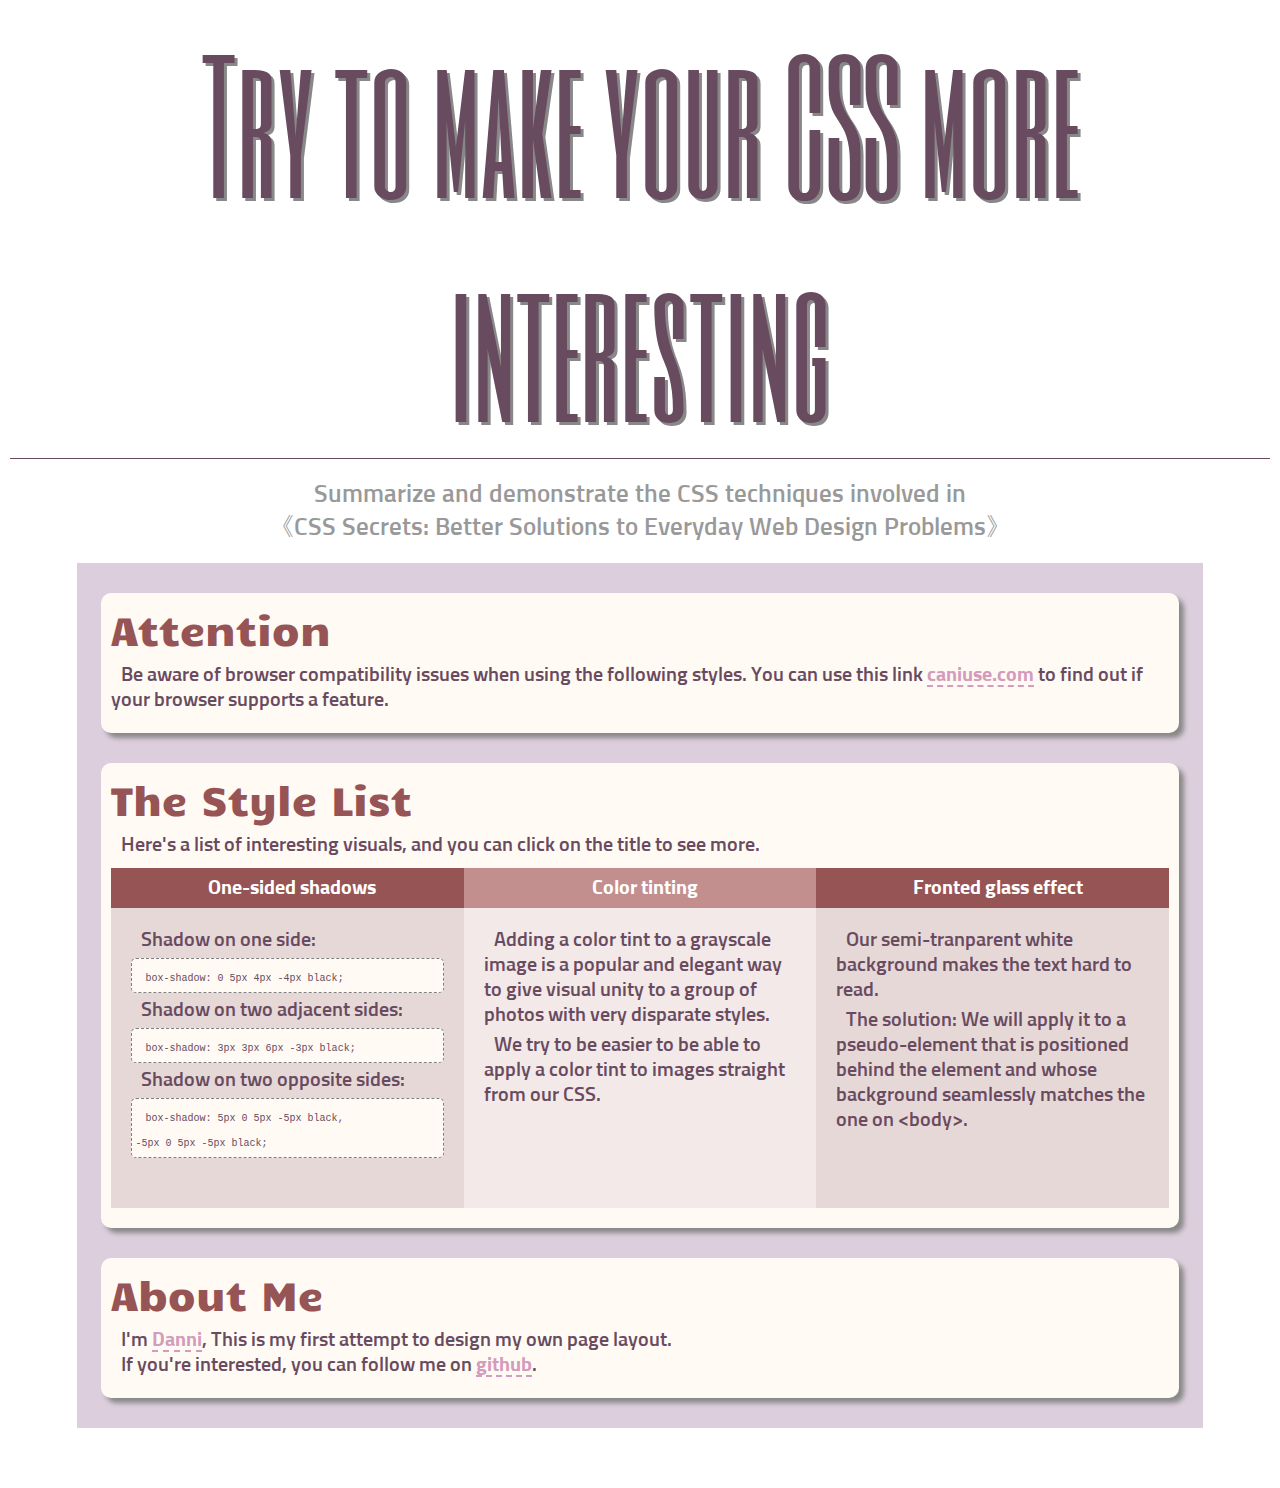
<file: index.html>
<!--
 * @Author: danni
 * @Date: 2020-03-26 19:11:49
 -->
<!DOCTYPE html>
<html lang="en">

<head>
    <meta charset="UTF-8">
    <meta name="viewport" content="width=device-width, initial-scale=1.0">
    <link href="https://fonts.googleapis.com/css?family=Candal|Six+Caps|Sunflower:300&display=swap" rel="stylesheet">
    <link href="css/index.css" rel="stylesheet" type="text/css">
    <title>Danni | Try to make your CSS more interesting</title>
</head>

<body>
    <header class="flex-content">
        <p id="title" class="shadow">Try to make your CSS more interesting</p>
        <p id="subtitle">Summarize and demonstrate the CSS techniques involved in </br>《CSS Secrets: Better Solutions
            to
            Everyday Web Design Problems》</p>
    </header>
    <main class="flex-content">
        <article id="attention" class="rect">
            <p class="rect-title">Attention</p>
            <section>
                <p>Be aware of browser compatibility issues when using the following styles. You can use this link
                    <a href="https://caniuse.com/" class="a_b">caniuse.com</a> to
                    find out if your browser supports a feature.</p>
            </section>
        </article>
        <article id="attention" class="rect">
            <p class="rect-title">The Style List</p>
            <section>
                <p>Here's a list of interesting visuals, and you can click on the title to see more.</p>
                <div class="list">
                    <div class="list-item">
                        <div class="list-item_title dark">
                            <div class="preview hide">
                                <img src="image/shadow_cover.PNG" alt="shadow">
                            </div>
                            <p class="a_s">
                                <a href="html/unilateral_projection.html">One-sided shadows</a>
                            </p>
                        </div>
                        <div class="list-item_content dark">
                            <section>
                                <p>Shadow on one side:</p>
                                <p class="list-item_content_p">
                                    <code>box-shadow: 0 5px 4px -4px black;</code>
                                </p>
                                <p>Shadow on two adjacent sides:</p>
                                <p class="list-item_content_p">
                                    <code>box-shadow: 3px 3px 6px -3px black;</code>
                                </p>
                                <p>Shadow on two opposite sides:</p>
                                <p class="list-item_content_p">
                                    <code>box-shadow: 5px 0 5px -5px black,</br>
                                        -5px 0 5px -5px black;
                                    </code>
                                </p>
                            </section>
                        </div>
                    </div>
                    <div class="list-item">
                        <div class="list-item_title light">
                            <div class="preview hide">
                                <img src="image/color-tinting_cover.png" alt="shadow">
                            </div>
                            <p class="a_s">
                                <a href="html/color-tinting.html">Color tinting</a>
                            </p>
                        </div>
                        <div class="list-item_content light">
                            <section>
                                <p>Adding a color tint to a grayscale image is a popular and elegant way to give visual
                                    unity to a group of photos with very disparate styles.</p>
                                <p>We try to be easier to be able to apply a color tint to images straight from our CSS.
                                </p>
                            </section>
                        </div>
                    </div>
                    <div class="list-item">
                        <div class="list-item_title dark">
                            <div class="preview hide">
                                <img src="image/fronsted_cover.PNG" alt="fronsted">
                            </div>
                            <p class="a_s">
                                <a href="html/frosted-glass.html">Fronted glass effect</a>
                            </p>
                        </div>
                        <div class="list-item_content dark">
                            <section>
                                <p>Our semi-tranparent white background makes the text hard to read.</p>
                                <p>The solution: We will apply it to a pseudo-element that is positioned behind the
                                    element and whose background seamlessly matches the one on &lt;body&gt;.
                                </p>
                            </section>
                        </div>
                    </div>
                </div>
            </section>
        </article>
        <article id="attention" class="rect">
            <p class="rect-title">About Me</p>
            <section>
                I'm <a href="https://dannicheer.com/" class="a_b">Danni</a>, This is my first attempt to
                design my own page layout.
            </section>
            <section>
                If you're interested, you can follow me on <a
                href="https://github.com/cheerforever" class="a_b">github</a>.
            </section>
        </article>
    </main>
    <script src="js/index.js"></script>
</body>

</html>
</file>
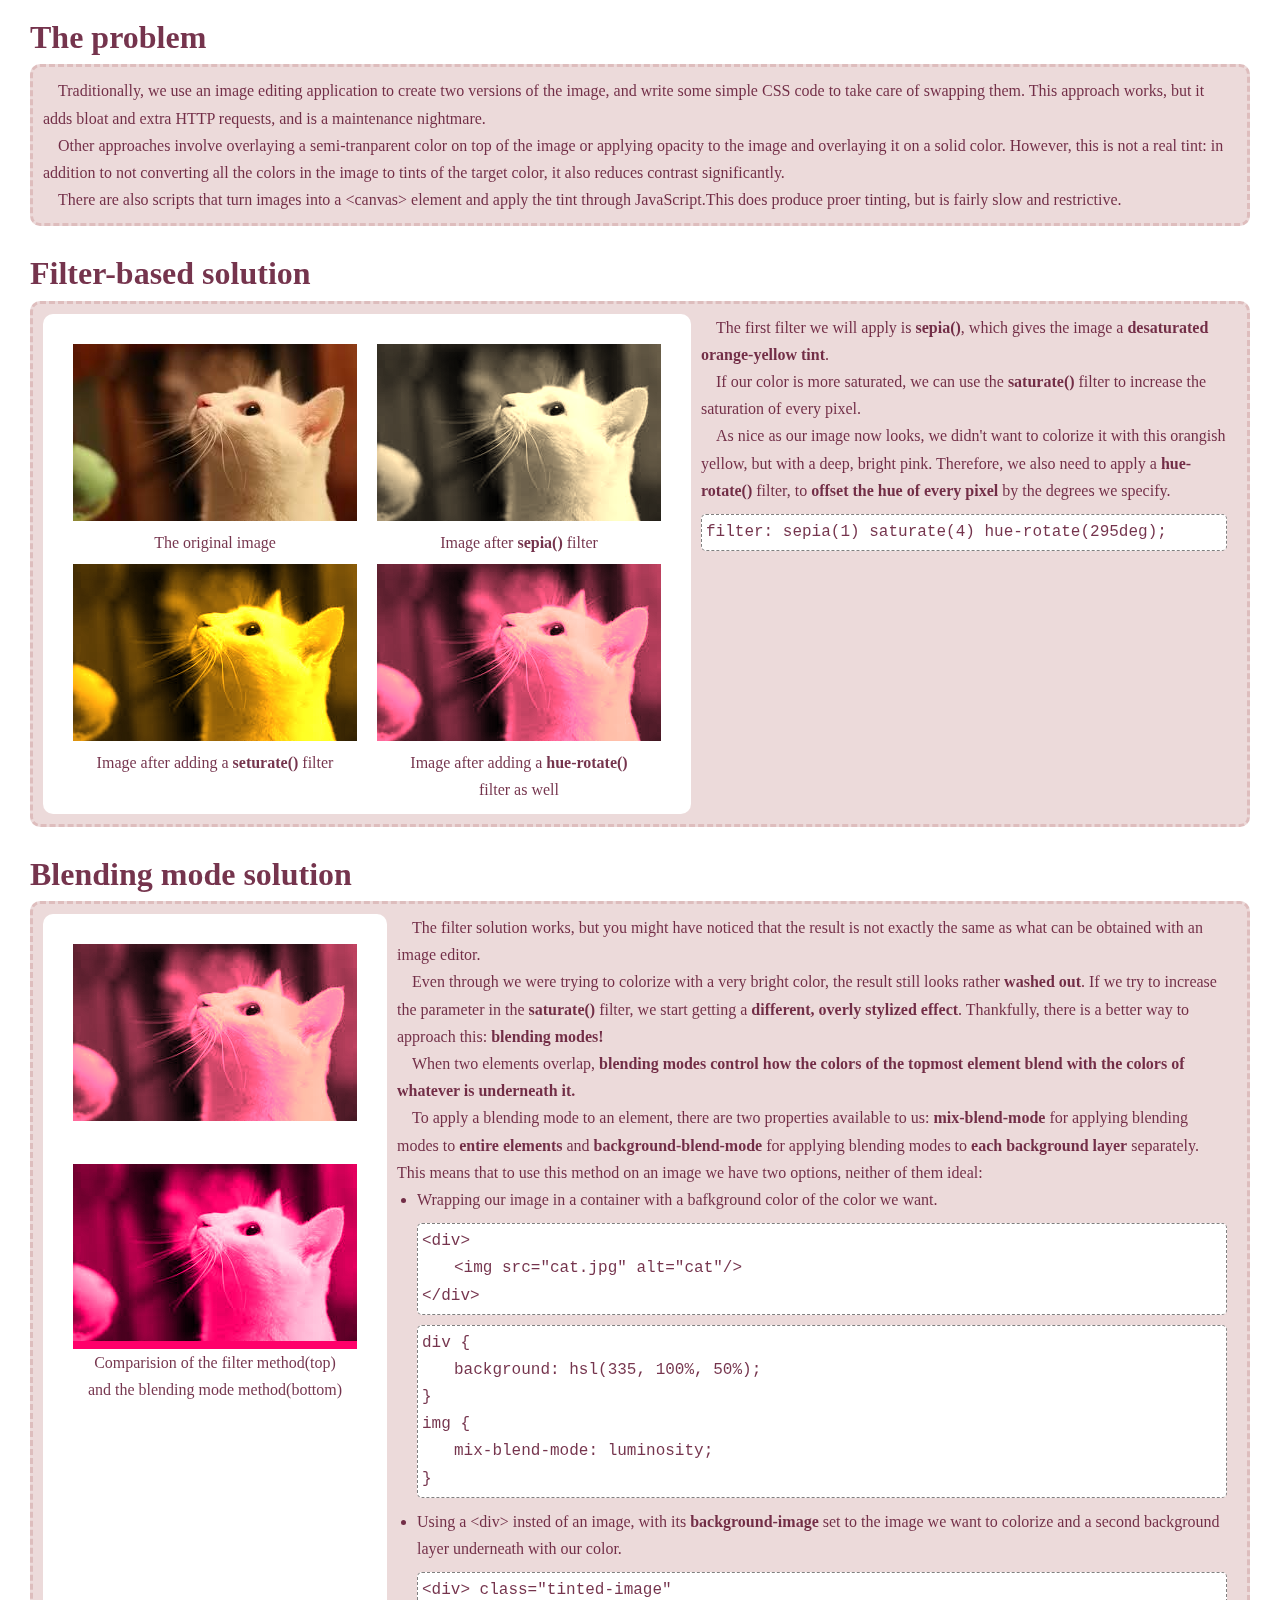
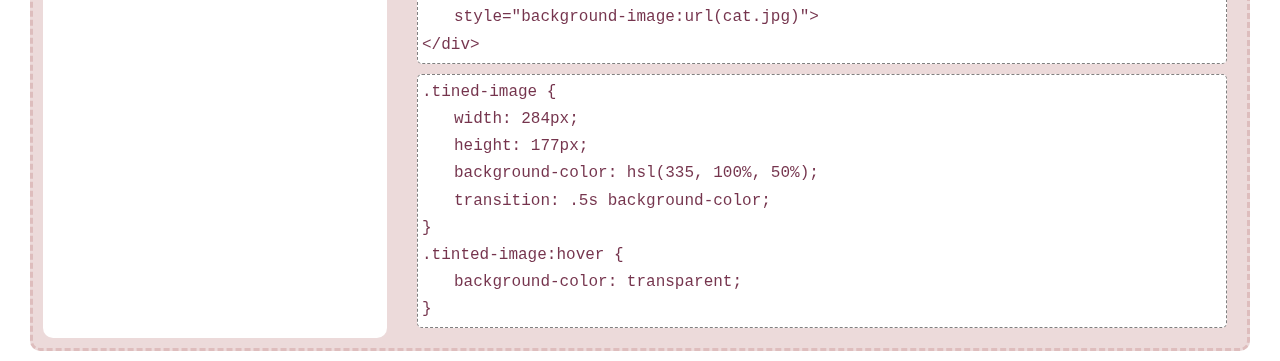
<file: html/color-tinting.html>
<!DOCTYPE html>
<html lang="en">

<head>
    <meta charset="UTF-8">
    <meta name="viewport" content="width=device-width, initial-scale=1.0">
    <title>Color tinting</title>
    <link href="https://fonts.googleapis.com/css?family=Lato:100,300,400,700,900" rel="stylesheet">
    <style>
        *,
        *::after,
        *::before {
            margin: 0;
            padding: 0;
            box-sizing: border-box;
        }

        html {
            font-size: 10px;
            width: 100%;
            height: 100%;
        }

        body {
            font-weight: 400;
            font-size: 16px;
            line-height: 1.7;
            width: 100%;
            height: 100%;
            display: flex;
            flex-direction: column;
            color: #570927d2;
        }

        .clear {
            clear: both;
        }

        .area {
            width: 100%;
            padding: 1rem 3rem 1rem 3rem;
        }

        h1 {
            float: left;
        }

        section {
            text-indent: 1.5rem;
        }

        .content {
            width: 100%;
            background-color: #ad5b5b3a;
            align-content: space-between;
            border-radius: 1rem;
            border: 0.3rem dashed #ad5b5b3a;
            padding: 1rem;
        }

        .flex {
            display: flex;
        }

        .left {
            padding: 2rem;
            border-radius: 1rem;
            background-color: #ffffff;
        }

        .colum {
            margin: 1rem;
        }

        .img-item {
            height: 22rem;
            text-align: center;
        }

        .basic {
            padding: 0 1rem 0 1rem;
        }

        .sepia {
            filter: sepia(1);
        }

        .sepia-saturate {
            filter: sepia(1) saturate(4);
        }

        .sepia-saturate-hue-rotate {
            filter: sepia(1) saturate(4) hue-rotate(295deg);
        }

        code {
            display: block;
            margin: 1rem 0 1rem 0;
            border: 0.1rem dashed gray;
            border-radius: 0.5rem;
            padding: 0.4rem;
            background-color: #ffffff;
        }

        .mix {
            background: hsl(335, 100%, 50%);
        }

        .mix-blend-mode {
            mix-blend-mode: luminosity;
        }

        ul {
            padding-left: 2rem;
        }
    </style>
</head>

<body>
    <div class="area">
        <h1>The problem</h1>
        <div class="clear"></div>
        <div class="content">
            <section>Traditionally, we use an image editing application to create two versions of the image, and write
                some simple CSS code to take care of swapping them. This approach works, but it adds bloat and extra
                HTTP
                requests, and is a maintenance nightmare.</section>
            <section>Other approaches involve overlaying a semi-tranparent color on top of the image or applying opacity
                to the image and overlaying it on a solid color. However, this is not a real tint: in addition to not
                converting all the colors in the image to tints of the target color, it also reduces contrast
                significantly.</section>
            <section>There are also scripts that turn images into a &lt;canvas&gt; element and apply the tint through
                JavaScript.This does produce proer tinting, but is fairly slow and restrictive.</section>
        </div>
    </div>
    <div class="area">
        <h1>Filter-based solution</h1>
        <div class="clear"></div>
        <div class="content flex">
            <div class="left flex">
                <div class="colum">
                    <div class="img-item">
                        <img src="../image/color_tinting.jpeg" alt="color tinting">
                        <p>The original image</p>
                    </div>
                    <div class="img-item">
                        <img src="../image/color_tinting.jpeg" alt="color tinting" class="sepia-saturate">
                        <p>Image after adding a <strong>seturate()</strong> filter</p>
                    </div>
                </div>
                <div class="colum">
                    <div class="img-item">
                        <img src="../image/color_tinting.jpeg" alt="color tinting" class="sepia">
                        <p>Image after <strong>sepia()</strong> filter</p>
                    </div>
                    <div class="img-item">
                        <img src="../image/color_tinting.jpeg" alt="color tinting" class="sepia-saturate-hue-rotate">
                        <p>Image after adding a <strong>hue-rotate()</strong></br> filter as well</p>
                    </div>
                </div>
            </div>
            <div class="basic">
                <section>
                    The first filter we will apply is <strong>sepia()</strong>, which gives the image a
                    <strong>desaturated
                        orange-yellow tint</strong>.
                </section>
                <section>If our color is more saturated, we can use the <strong>saturate()</strong> filter
                    to increase the saturation of every pixel.</section>
                <section>As nice as our image now looks, we didn't want to colorize it with this orangish
                    yellow, but with a deep, bright pink. Therefore, we also need to apply a
                    <strong>hue-rotate()</strong> filter, to <strong>offset the hue of every pixel</strong> by the
                    degrees we specify.</section>
                <code>filter: sepia(1) saturate(4) hue-rotate(295deg);</code>
            </div>
        </div>
    </div>
    <div class="area">
        <h1>Blending mode solution</h1>
        <div class="clear"></div>
        <div class="content flex">
            <div class="left">
                <div class="colum">
                    <div class="img-item">
                        <img src="../image/color_tinting.jpeg" alt="color tinting" class="sepia-saturate-hue-rotate">
                    </div>
                    <div class="img-item">
                        <div class="mix">
                            <img src="../image/color_tinting.jpeg" alt="color tinting" class="mix-blend-mode">
                        </div>
                        <p>Comparision of the filter method(top)</br>and the blending mode method(bottom)</p>
                    </div>
                </div>
            </div>
            <div class="basic">
                <section>The filter solution works, but you might have noticed that the result is not exactly the same
                    as what can be obtained with an image editor.</section>
                <section>Even through we were trying to colorize with a very bright color, the result still looks rather
                    <strong>washed out</strong>. If we try to increase the parameter in the <strong>saturate()</strong>
                    filter, we start
                    getting a <strong>different, overly stylized effect</strong>. Thankfully, there is a better way to
                    approach this: <strong>blending modes!</strong></section>
                <section>When two elements overlap, <strong>blending modes control how the colors of the topmost element
                        blend with the colors of whatever is underneath it.</strong></section>
                <section>To apply a blending mode to an element, there are two properties available to us:
                    <strong>mix-blend-mode</strong> for applying blending modes to <strong>entire elements</strong> and
                    <strong>background-blend-mode</strong> for applying blending modes to <strong>each background
                        layer</strong> separately. This means that to use this method on an image we have two options,
                    neither of them ideal:</section>
                <ul>
                    <li>
                        <p>Wrapping our image in a container with a bafkground color of the color we want.
                        </p>
                        <code>
                            &lt;div&gt;</br>
                            &emsp;&emsp;&lt;img src="cat.jpg" alt="cat"/&gt;</br>
                            &lt;/div&gt;
                        </code>
                        <code>
                            div {</br>
                            &emsp;&emsp;background: hsl(335, 100%, 50%);</br>
                            }
                            </br>
                            img {</br>
                            &emsp;&emsp;mix-blend-mode: luminosity;</br>
                            }
                        </code>
                    </li>
                    <li>
                        <p>Using a &lt;div&gt; insted of an image, with its <strong>background-image</strong> set
                            to the image we want to colorize and a second background layer underneath with our color.
                        </p>
                        <code>
                            &lt;div&gt; class="tinted-image"</br>
                            &emsp;&emsp;style="background-image:url(cat.jpg)"&gt;</br>
                            &lt;/div&gt;
                        </code>
                        <code>
                            .tined-image {</br>
                            &emsp;&emsp;width: 284px;</br>
                            &emsp;&emsp;height: 177px;</br>
                            &emsp;&emsp;background-color: hsl(335, 100%, 50%);</br>
                            &emsp;&emsp;transition: .5s background-color;</br>
                            }
                            </br>
                            .tinted-image:hover {</br>
                            &emsp;&emsp;background-color: transparent;</br>
                            }
                        </code>
                    </li>
                </ul>
            </div>
        </div>
    </div>
</body>

</html>
</file>
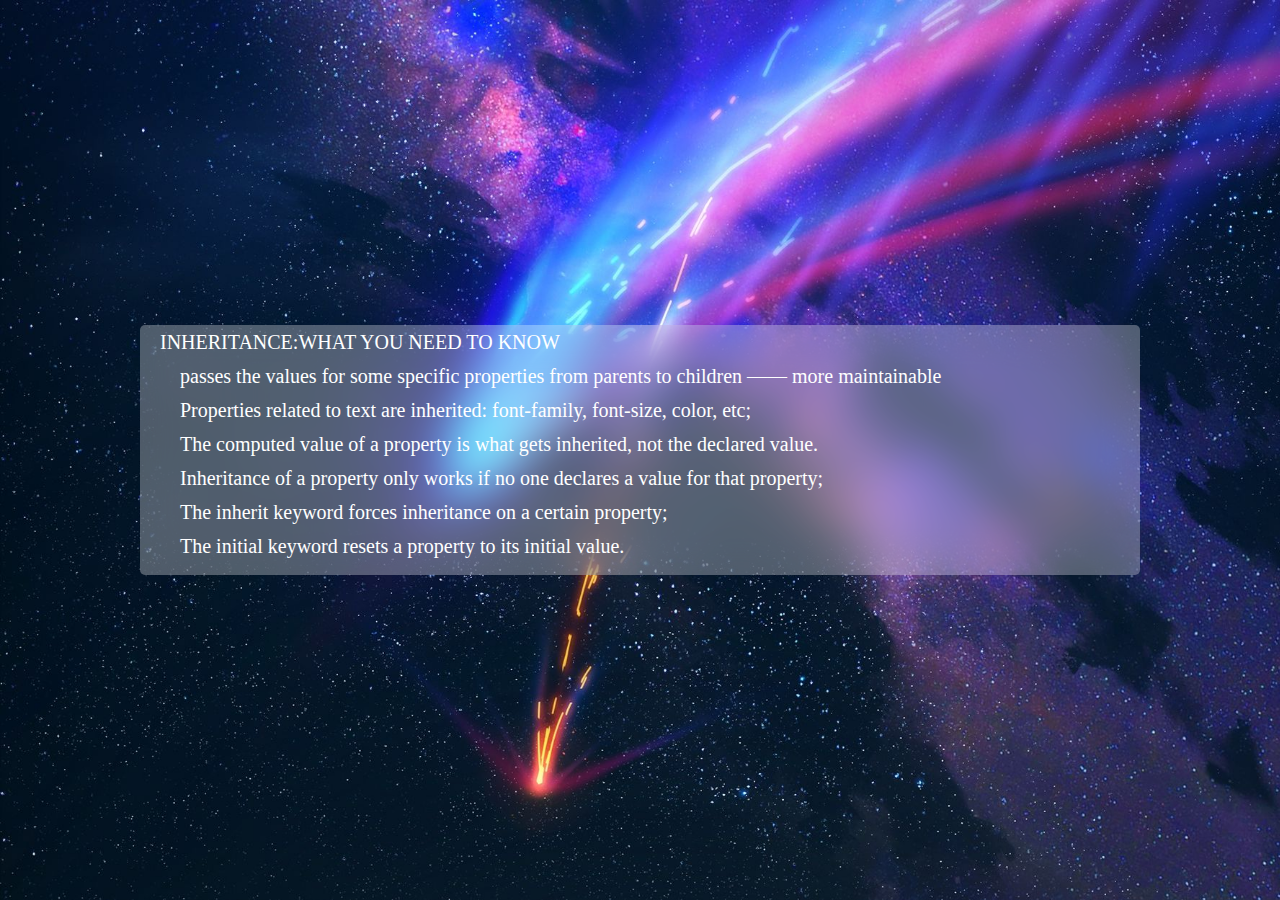
<file: html/frosted-glass.html>
<!--
 * @Author: danni
 * @Date: 2020-03-17 12:40:47
 -->
<!DOCTYPE html>
<html lang="en">

<head>
    <meta charset="UTF-8">
    <meta name="viewport" content="width=device-width, initial-scale=1.0">
    <title>Fronted glass effect</title>
    <link href="https://fonts.googleapis.com/css?family=Lato:100,300,400,700,900" rel="stylesheet">
    <style>
        *,
        *::after,
        *::before {
            margin: 0;
            padding: 0;
            box-sizing: border-box;
        }

        html {
            font-size: 10px;
            width: 100%;
            height: 100%;
        }

        body {
            font-weight: 400;
            font-size: 16px;
            line-height: 1.7;
            width: 100%;
            height: 100%;
            display: flex;
            justify-content: center;
            align-items: center;
        }

        body,
        main::before {
            background: url("../image/frosted-glass.jpg") 0 / cover fixed;
        }

        main {
            color: white;
            width: 100rem;
            height: 25rem;
            position: relative;
            font-size: 2rem;
            border-radius: 0.5rem;
            overflow: hidden;
            background: hsla(0, 0%, 100%, .3);
        }

        main::before {
            content: '';
            width: 100rem;
            height: 25rem;
            position: absolute;
            top: 0;
            right: 0;
            bottom: 0;
            left: 0;
            filter: blur(2rem);
            z-index: -1;
        }

        blockquote {
            width: 100%;
            height: 100%;
            padding-left: 2rem;
        }

        section {
            padding-left: 2rem;
        }
    </style>
</head>

<body>
    <main>
        <blockquote>
            INHERITANCE:WHAT YOU NEED TO KNOW
            <section>
                passes the values for some specific properties from parents to children —— more maintainable</br>
                Properties related to text are inherited: font-family, font-size, color, etc;</br>
                The computed value of a property is what gets inherited, not the declared value.</br>
                Inheritance of a property only works if no one declares a value for that property;</br>
                The inherit keyword forces inheritance on a certain property;</br>
                The initial keyword resets a property to its initial value.
            </section>
        </blockquote>
    </main>
</body>

</html>
</file>
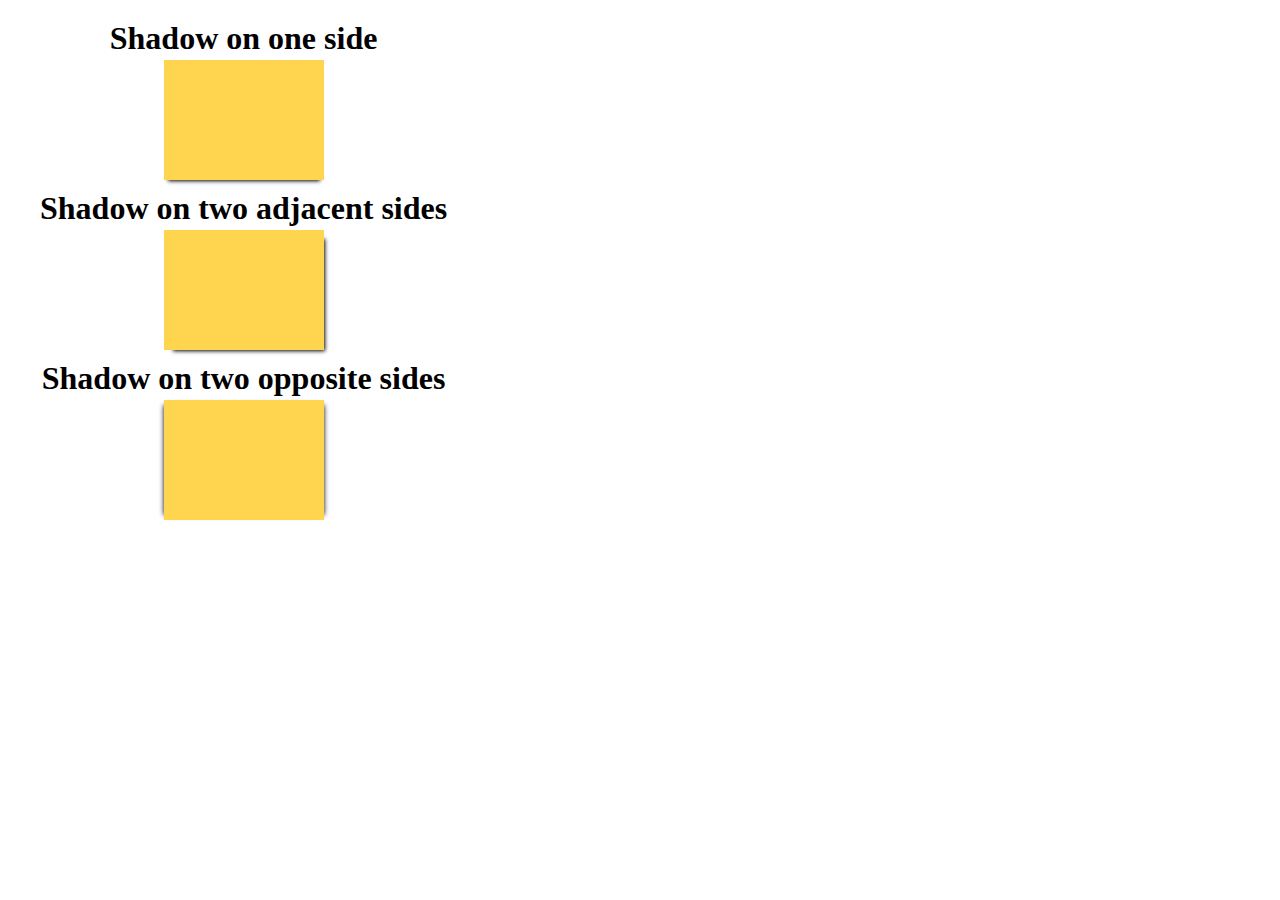
<file: html/unilateral_projection.html>
<!--
 * @Author: danni
 * @Date: 2020-03-26 12:31:22
 -->
<!DOCTYPE html>
<html lang="en">

<head>
    <meta charset="UTF-8">
    <meta name="viewport" content="width=device-width, initial-scale=1.0">
    <title>One-sided shadows</title>
    <style>
        *,
        *::after,
        *::before {
            margin: 0;
            padding: 0;
            box-sizing: border-box;
        }

        html {
            font-size: 10px;
        }

        body {
            font-size: 16px;
        }

        html,
        body {
            width: 100%;
        }


        main {
            float: left;
            height: 100%;
            padding: 1rem;
        }

        section {
            width: 100%;
            height: calc(100% / 4);
            padding-left: 1rem;
            margin: 1rem;
            text-align: center;
        }

        h1 {
            height: 4rem;
        }

        blockquote {
            height: calc(100% - 4rem);
            display: flex;
            justify-content: center;
        }

        div.rect {
            width: 16rem;
            height: 12rem;
            background-color: #ffd54f;
        }

        .unilateral {
            box-shadow: 0 0.5rem 0.4rem -0.4rem black;
        }

        .adjacent {
            box-shadow: 0.5rem 0.5rem 0.4rem -0.4rem black;
        }

        .bilateral {
            box-shadow: 0.5rem 0 0.5rem -0.5rem black,
                -0.5rem 0 0.5rem -0.5rem black;
        }
    </style>
</head>

<body>
    <main>
        <section>
            <h1>Shadow on one side</h1>
            <blockquote>
                <div class="rect unilateral"></div>
            </blockquote>
        </section>
        <section>
            <h1>Shadow on two adjacent sides</h1>
            <blockquote>
                <div class="rect adjacent"></div>
            </blockquote>
        </section>
        <section>
            <h1>Shadow on two opposite sides</h1>
            <blockquote>
                <div class="rect bilateral"></div>
            </blockquote>
        </section>
    </main>
</body>

</html>
</file>
<file: css/index.css>
:root {
  --font-family: "Sunflower", sans-serif;
  --font-family-title: "Six Caps", sans-serif;
  --font-family-rect-title: "Candal", sans-serif;
  --color-font: #694b60;
  --color-shadow: #888;
  --color-font-subtitle: #999;
  --color-font-rect-title: #965454;
  --color-font-high: #ce8fb5e3;
  --color-bg-main: #ddcedd;
  --color-bg-rect: #fffaf4;
  --color-bg-list-item_title_dark: #965454;
  --color-bg-list-item_title_light: #c28e8e;
  --color-bg-list-item_content_dark: #e7d8d8;
  --color-bg-list-item_content_light: #f3e9e9;
}

*,
*::after,
*::before {
  margin: 0;
  padding: 0;
  box-sizing: inherit;
}

html {
  font-size: 10px;
}

body {
  padding: 1rem;
  font-size: 16px;
  font-family: var(--font-family);
  background: var(--color-bg);
  color: var(--color-font);
  display: flex;
  align-items: center;
  flex-direction: column;
}

.flex-content {
  display: flex;
  align-items: center;
  flex-direction: column;
  text-align: center;
}

#title {
  font-size: 17rem;
  font-family: var(--font-family-title);
  border-bottom: 0.1rem solid var(--color-font);
}

.shadow {
  text-shadow: 0.3rem 0.3rem var(--color-shadow);
}

#subtitle {
  width: 88vw;
  padding-top: 2rem;
  padding-bottom: 2rem;
  font-size: 2.5rem;

  font-family: var(--font-family);
  color: var(--color-font-subtitle);
  border-radius: 1rem;
}

main {
  width: 88vw;
  background-color: var(--color-bg-main);
  margin-bottom: 5rem;
  padding-bottom: 3rem;
}

.hide {
  opacity: 0;
  z-index: -1;
}

.show {
  animation: 0.5s show ease-out;
}

@keyframes show {
  from {
    opacity: 0;
  }

  to {
    opacity: 0.9;
    z-index: 0;
  }
}

a {
  text-decoration: none;
  color: var(--color-font-high);
  font-weight: bold;
}

.a_b {
  border-bottom: 0.2rem dashed;
}

.a_s a {
  color: #ffffff;
}

.a_s:hover {
  text-shadow: 0.2rem 0.2rem var(--color-shadow);
  transform: translateY(0.1rem);
}

.rect {
  width: 94%;
  background-color: var(--color-bg-rect);
  margin-top: 3rem;
  border-radius: 1rem;
  box-shadow: 0.5rem 0.5rem 0.5rem var(--color-shadow);
  padding: 1rem;
  padding-bottom: 2rem;
  text-align: left;
}

.rect-title {
  height: 6rem;
  font-size: 4rem;
  font-weight: 500;
  font-family: var(--font-family-rect-title);
  color: var(--color-font-rect-title);
}

section {
  font-family: var(--font-family-section);
  font-size: 2rem;
  text-indent: 1rem;
}

.list-item_content_p {
  border: 0.1rem dashed gray;
  border-radius: 0.5rem;
  padding: 0.4rem;
  background-color: var(--color-bg-rect);
}

.list {
  display: flex;
  justify-content: space-around;
  margin-top: 1rem;
}

.list-item {
  width: 33.333333%;
  display: flex;
  flex-direction: column;
  position: relative;
}

.list-item_title {
  width: 100%;
  height: 4rem;
  line-height: 4rem;
  font-weight: 600;
  text-align: center;
}

.list-item_content {
  width: 100%;
  height: 30rem;
}

.list-item_content section {
  margin: 2rem;
}

.list-item_content p {
  margin: 0.5rem 0 0.5rem 0;
}

.list-item_content p code {
  font-size: 1rem;
}

.list-item_content a {
  position: absolute;
  bottom: 0.5rem;
  right: 0.5rem;
}

.list-item_title.dark {
  background-color: var(--color-bg-list-item_title_dark);
}

.list-item_title.light {
  background-color: var(--color-bg-list-item_title_light);
}

.list-item_content.dark {
  background-color: var(--color-bg-list-item_content_dark);
}

.list-item_content.light {
  background-color: var(--color-bg-list-item_content_light);
}

.list-item_content {
  width: 100%;
}

.preview {
  background-color: var(--color-bg-rect);
  width: 90%;
  height: 75%;
  position: absolute;
  top: 50%;
  left: 50%;
  transform: translate(-50%, -43%);
  border-radius: 1rem;
  padding: 1rem;
  display: flex;
  justify-content: center;
}



.preview img {
  max-width: 100%;
  max-height: 100%;
  width: auto;
  height: auto;
}
</file>
